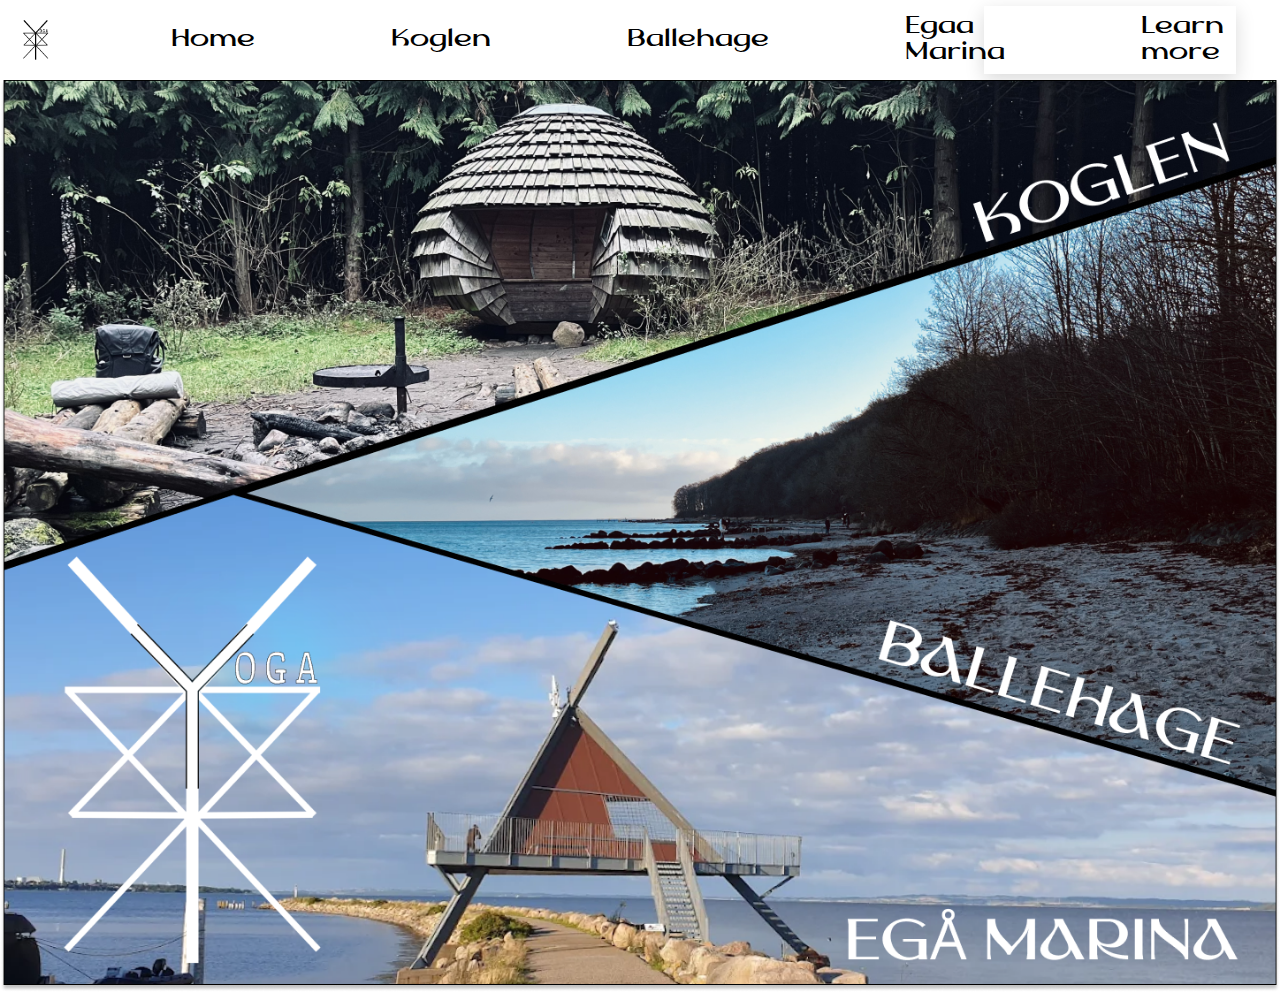
<file: index.html>
<!doctype html>
<html lang="en">
<head>
  <meta charset="utf-8">
  <meta name="viewport" content="width=device-width,initial-scale=1">
  <title>Index</title>
  <link rel="stylesheet" href="style.css">
  <script src="script.js" defer></script>
</head>
<body>
 <header class="top-nav">
   <a class="logo" href="index.html" aria-label="Home">
     <img src="images/Logonav.png" alt="logo icon">
   </a>
     <!-- Hamburger button -->
     <button class="nav-toggle" aria-controls="mainMenu" aria-expanded="false">
       ☰
     </button>
     <!-- Menu -->
    <nav id="mainMenu" class="nav" aria-label="Main navigation" hidden>
      <ul>
         <li><a href="index.html">Home</a></li>
         <li><a href="koglen.html">Koglen</a></li>
         <li><a href="ballehage.html">Ballehage</a></li>
         <li><a href="egaa.html">Egaa Marina</a></li>
         <li><a href="learnmore.html">Learn more</a></li>
      </ul>
    </nav>
 </header>
   
  <main>
      <map name="infographic">
  <area
    shape="poly"
    coords="0,0,430,0,430,0,0,60"  // coordinates for the polygon 1
    href="/"
    alt="/" />
  <area
    shape="poly"
    coords="0,60,430,60,430,285,0,520"  // coordinates for the polygon 2
    href="koglen.html"
    alt="Koglen" />
  <area
    shape="poly"
    coords="70,502,430,305,430,815" // coordinates for the polygon 3
    href="ballehage.html"
    alt="ballehage" />
 <area
    shape="poly"
    coords="0,540,54,510,430,836,430,932,0,932" // coordinates for the polygon 3
    href="egaa.html"
    alt="Egaa" />
</map>



    <img id="mobile-map" usemap="#infographic" src="images/phoneareawithoutnav.png" 
    alt="Home Image" style="width: 100%; height: auto;"> 
 


  <!-- Desktop below -->
    <map name="graphic"> 
  <area
    shape="poly"
    coords="0,0,1440,0,1440,90,0,545"  // coordinates for the polygon 1
    href="koglen.html"
    alt="Koglen" />
  <area
    shape="poly"
    coords="1440,90,1440,810,270,468"  // coordinates for the polygon 2
    href="ballehage.html"
    alt="ballehage" />
  <area
    shape="poly"
    coords="1440,1024,0,1024,0,545,270,468" // coordinates for the polygon 3
    href="egaa.html"
    alt="egaa" />
</map>




    <img id="desktop-map" usemap="#graphic" src="images/home_photo.png" 
    alt="Home Image" style="width: 100%; height: auto;">    
</body>
</html>
</file>
<file: style.css>
*,
*::before,
*::after {
  box-sizing: border-box;
}

html, body {
  margin: 0;
  overflow-x: hidden;
}

img {
  max-width: 100%;
  display: block;
}

.content > * {
  min-width: 0;
}



/* Mobile first */
#desktop-map {
  display: none;
}
#koglenweb {
  display:none;
}

  /*break for phone*/ 

@media screen and (min-width: 431px) {
  #desktop-map {
    display: block;
  }
  #mobile-map {
    display: none;
  }
  .mobile-only {
    display: none;
  }

}

.container {
  display: block;
  flex-direction: column; /*Stack vertically on mobile*/
  gap: 1rem;
  margin: 1rem 0;
  padding: .75rem;
}

/* FONT IMPORTS ===================================================== */

/* normal Dealoras font import */
@font-face {
  font-family: 'Dealoras Normal';
  src: url(/fonts/Dealoras-Regular.ttf) format('truetype');
  font-weight: normal;
    font-style: normal;
    font-display: swap; /* better loading*/
} 

/* normal Kaivalyafont import */
@font-face {
  font-family: 'Kaivalya Normal';
  src: url(/fonts/KaivalyaIkiikocom-0Wy9r.otf) format('opentype');
  font-weight: normal;
    font-style: normal;
    font-display: swap; /* better loading*/
}

/* heavy Kaivalya font import */
@font-face {
  font-family: 'Kaivalya Heavy';
  src: url(/fonts/KaivalyaIkiikocom-0Wy9r.otf) format('opentype');
  font-weight: 600;
    font-style: normal;
    font-display: swap; /* better loading*/
}
/* normal devanagari font import */
@font-face {
  font-family: 'Devanagari Normal';
  src: url(/fonts/AnekLatin-VariableFont_wdth\,wght.ttf) format('truetype');
  font-weight: normal;
    font-style: normal;
    font-display: swap; /* better loading*/
}       
/* italic devanagari font import */
@font-face {
  font-family: 'Devanagari Italic';
  src: url(/fonts/AnekLatin-VariableFont_wdth\,wght.ttf) format('truetype');
  font-weight: normal;
    font-style: italic;
    font-display: swap; /* better loading*/
}   
/* demibold devanagari font import */
@font-face {
  font-family: 'Devanagari Demibold';
  src: url(/fonts/AnekLatin-VariableFont_wdth\,wght.ttf) format('truetype');
  font-weight: 500;
    font-style: normal;
    font-display: swap; /* better loading*/
}   

/* light devanagari font import */
@font-face {
  font-family: 'Devanagari light';
  src: url(/fonts/AnekLatin-VariableFont_wdth\,wght.ttf) format('truetype');
  font-weight: 200;
    font-style: normal;
    font-display: swap; /* better loading*/
}   

/* light italic devanagari font import */
@font-face {
  font-family: 'Devanagari Light Italic';
  src: url(/fonts/DevanagariLightItalic.ttf) format('truetype');
  font-weight: 300;
    font-style: italic;
    font-display: swap; /* better loading*/
}

/* heavy devanagari font import */
@font-face {
  font-family: 'Devanagari Heavy';
  src: url(/fonts/DevanagariHeavy.ttf) format('truetype');
  font-weight: 600;
    font-style: normal;
    font-display: swap; /* better loading*/
}

/* end FONT IMPORTS ===================================================== */

/* MOBILE FIRST STYLES ===================================================== */


/* NAV and HEADER STYLES */

.menu {
  position: fixed;
  inset: 0;                  /* full-screen overlay */
  display: none;
  background: rgba(0,0,0,0.6);
  list-style: none;
  margin: 0;
  padding: 2rem;
  align-items: start;
  justify-content: flex-start;
  z-index: 1000;
}
.menu.open {
  display: flex;
}
.menu > li {
  background: white;
  padding: 1rem;
  margin: 0.5rem 0;
  width: 100%;
  max-width: 360px; /* slide-in panel width */
}
/* ensure the close button is at top */
.menu-close { order: -1; }
.nav ul     {
    list-style: none;
    margin: 0;
    padding: 0;
}

/* hide menu */
.nav {
    display: none;
}

/* on mobile */
.nav.is-open {
    display: block;
    background: #ffffff;
}

.nav-toggle {
    display: inline-block;
}

/* top navigation bar */
.top-nav {
  height: 80px;
  display: flex;
  align-items: center;
  justify-content: space-between;
  padding: 0 1rem;
  background:  #fff;
  
  position: relative;
  z-index: 100;
  
}

.top-nav .logo { text-decoration: none; color: #000; font-weight: 600; }
.logo img {
  height: 40px;    /* change to preferred size on mobile */
  width: auto;
  display: block;
}

/* burger button */
.nav-toggle {
  font-size: 28px;
  line-height: 1;
  background: none;
  border: none;
  padding: 6px;
  cursor: pointer;
}

/* overlay menu */
#mainMenu {
  position: fixed;
  inset: 0;
  display: none;
  background: rgba(0,0,0,0.4);
  z-index: 999;
  align-items: flex-start;
  justify-content: flex-end;
  padding: 1rem;
}

#mainMenu.open {
  display: flex;
}

/* panel inside overlay */
#mainMenu > ul {
  background: white;
  width: 280px;
  max-width: 90%;
  margin: 0;
  padding: 1rem;
  list-style: none;
  box-shadow: 0 6px 18px rgba(0,0,0,0.15);
}

#mainMenu a {
  display: block;
  padding: 0.5rem 0;
  color: #222;
  text-decoration: none;
}

.body-font {
  font-family: 'Devanagari Normal', sans-serif;
  line-height: 1.5;
  margin: 1rem;
  font-size: 16px;
}

.photo {
margin:0;
object-fit:cover;
object-fit: contain;
}

.photo img {
  width: 100%;
  display: block;
}

/* HERO IMAGE STYLES */

.hero img{
  width: 100%;
  height: 190px;  
  display: block;
  object-fit: cover;
  border-radius: 0%;
  
}

.hero figure {
  margin: 0;    
}

.heading1 {
  color: rgb(0, 0, 0); 
  font-family: 'Devanagari Heavy', sans-serif;  
  text-align: center;
  font-size: 30px;
  
}
  
.heading2 {
  color: rgb(128, 76, 76); 
  font-family: 'Devanagari Light', sans-serif;  
  text-align: center;
  font-size: 24px;
}
.heading2egaa {
  color: rgb(134, 164, 183); 
  font-family: 'Devanagari Light', sans-serif;  
  text-align: center;
  font-size: 24px;
}
.heading2balle {
  color: rgb(73, 127, 143); 
  font-family: 'Devanagari Light', sans-serif;  
  text-align: center;
  font-size: 24px;
}
.heading3 {
  color:chocolate ;
}
.heading3egaa {
  color:rgb(148, 189, 202) ;
}.heading3balle {
  color:rgb(34, 160, 185) ;
}

.drawing img {
    width: 70%;
    height: auto;
    display: block !important;
    border-radius: 0%;
    text-align: center;
    object-fit: contain;
    justify-self: center;
}

.pics img {
    width: 30%;
    height: auto;
    display: block;
    border-radius: 0%;
}

.button img {
    width: 30%;
    height: auto;
    display: block;
    border-radius: 0%;
    cursor: pointer;
    text-align: center;
    justify-self: center;
}

.soft-border-btn-koglen {
  background-color: #ffffff;
  color: #0d0d0d;
  font-family: 'Impact, Haettenschweiler', 'Arial Normal', sans-serif;
  letter-spacing: .03em;
  border: 2px solid #9a8582; /* dusty / warm gray */
  border-radius: 8px;
  margin-left: 5rem;
  padding: 0.75rem 1.75rem;
  font-size: 0.95rem;
}
.soft-border-btn-egaa {
  background-color: #ffffff;
  color: #0d0d0d;
  font-family: 'Impact, Haettenschweiler', 'Arial Normal', sans-serif;
  letter-spacing: .03em;
  border: 2px solid #89b6c8; /* dusty / warm gray */
  border-radius: 8px;
  margin-left: 5rem;
  padding: 0.75rem 1.75rem;
  font-size: 0.95rem;
}
.soft-border-btn-balle {
  background-color: #ffffff;
  color: #0d0d0d;
  font-family: 'Impact, Haettenschweiler', 'Arial Normal', sans-serif;
  letter-spacing: .03em;
  border: 2px solid #377f9f; /* dusty / warm gray */
  border-radius: 8px;
  margin-left: 5rem;
  padding: 0.75rem 1.75rem;
  font-size: 0.95rem;
}

.quote {
    font-family: 'Dealoras Normal', sans-serif;
    font-size: 14px;
    font-style: normal;
    padding-left: 0rem;
    margin: 0 auto;
    color: #a77850;
    text-align: center; 
}

.quote-b {
    font-family: 'Dealoras Normal', sans-serif;
    font-size: 14px;
    font-style: normal;
    padding-left: 0rem;
    margin: 0 auto;
    color: rgb(35, 113, 182);
    text-align: center; 
}
.quote-c {
    font-family: 'Dealoras Normal', sans-serif;
    font-size: 14px;
    font-style: normal;
    padding-left: 0rem;
    margin: 0 auto;
    color: rgb(139, 172, 209);
    text-align: center; 
}


.painting {
  font-family: 'Devanagari Light', sans-serif;
  font-size: 13px;
  text-align: center;
  font-style: normal;
  padding-left: 0rem;
  margin: 0 auto;
  color: rgb(56, 132, 199);
 
}

.small-font-koglen{
  font-family: 'Devanagari Light', sans-serif;
  font-size: 16px;
  text-align: center;
  font-style: normal;
  padding-left: 1rem;
  margin: 1rem;
  color: rgb(176, 162, 128);

.small-font-baken {
  
  font-family: 'Devanagari Light', sans-serif;
  font-size: 16px;
  text-align: center;
  font-style: normal;
  padding-left: 1rem;
  margin: 1rem;
  color: rgb(146, 168, 164);
}
 
.small-font-ballehage {
  
  font-family: 'Devanagari Light', sans-serif;
  font-size: 16px;
  text-align: center;
  font-style: normal;
  padding-left: 1rem;
  margin: 1rem;
  color: rgb(106, 173, 196) ;
}

}

.apostrophe {
    font-family: 'Dealoras Normal', sans-serif;
    font-size: 50px;
    font-style: normal;
    color: chocolate; 
}
 
.apostrophe-b {
    font-family: 'Dealoras Normal', sans-serif;
    font-size: 50px;
    font-style: normal;
    color: rgb(68, 161, 242); 
}
.apostrophe-c {
    font-family: 'Dealoras Normal', sans-serif;
    font-size: 50px;
    font-style: normal;
    color: rgb(151, 207, 255); 
}


.footer {
  background: #444444;
  color: white;
  text-align: center;
  padding: 1rem;
  font-family: 'Devanagari Normal', sans-serif;
    font-size: 12px;
}

.footer-font {
    font-family: 'Kaivalya Normal', sans-serif;
    font-size: 12px;
}

.footer a,
.footer a:link,
.footer a:visited {
  color: #ffffff;         /* light color for links */
  
}

.footer a:hover,
.footer a:focus {
  color: #ffffff;           /* slightly darker on hover/focus */
  text-decoration: underline; /* optional */
}
/* Header */
.fire-header {
  padding: 2rem 3rem 1rem;
}

.fire-header h1 {
  text-transform: uppercase;
  letter-spacing: 0.1em;
  font-size: 1rem;
}

/* Sections */
.fire-section {
  padding: 3rem;
  display: block;
}

/* Backgrounds */
.fire-section.light {
  background-color: #fbf1e6;
}

.fire-section.medium {
  background-color: #f1d7bd;
}

.fire-section.dark {
  background-color: #e8bf9c;
}

/* RESPONSIVE FOR DESKTOP! ====================================================== */


@media screen and (min-width: 768px) {

/* certain elements completely hidden on small screens,
   use .desktop-only on those elements (tool) */
  .desktop-only {
  display: none;
  }
   .content {
    display: grid;
    grid-template-columns: 1fr 2.5fr 1.5fr;
    grid-template-areas:
    "weather1 text1    image1"
    "facts1   text1    quote1"
    "photo1   yoga1    drawing1";
    gap: 3rem;
    margin: 0 auto;
    padding: 0%;
  }

 /* column helpers (use on elements to set which column) */
  .col-1 { grid-column: 1; }
  .col-2 { grid-column: 2; }
  .col-3 { grid-column: 3; }

  .weather1 { 
    grid-area: weather1;
    padding-top: 1px;
   padding-left: 0px;
    grid-template-columns: 1fr; }
  .text1    { grid-area: text1; }
  .facts1   { grid-area: facts1; }
  .but1     { grid-area: but1; grid-template-columns: auto;}
  .yoga1    { grid-area: yoga1; }
  .photo1   { grid-area: photo1; }
  .quote1   { grid-area: quote1; }
  .image1   { grid-area: image1; }
  .drawing1 { grid-area: drawing1; }

  .hero {
    flex-direction: row;
    align-items: center;
  }
  .hero img {
    width: 100%;
    height: 700px;
    flex: 3;
    border-radius: 0%;
  }
  .heading1 {
    color: rgb(5, 5, 5);
    font-family: 'Devanagari Heavy', sans-serif;
    font-size: 60px;
    text-align: center; 
    letter-spacing: 1px;
  }
   .heading2 {
    color: rgb(5, 5, 5);
    font-family: 'Devanagari Normal', sans-serif;
    font-size: 40px; 
    text-align: center;
    padding-left: 20%;
    padding-right: 20%;
   }
 .heading2balle {
    color: rgb(53, 122, 178);
    font-family: 'Devanagari Normal', sans-serif;
    font-size: 40px; 
    text-align: center;
    padding-left: 20%;
    padding-right: 20%;
 }
  .heading2egaa {
    color: rgb(139, 182, 194);
    font-family: 'Devanagari Normal', sans-serif;
    font-size: 40px; 
    text-align: center;
    padding-left: 20%;
    padding-right: 20%;
}
.soft-border-btn-koglen {
  background-color: #ffffff;
  color: #0d0d0d;
  font-family: 'Impact, Haettenschweiler', 'Arial Normal', sans-serif;
  letter-spacing: .05em;
  border: 2px solid #9a8582; /* dusty rose / warm gray */
  border-radius: 10px;

  padding: 0.75rem 1.75rem;
  font-size: 0.95rem;
  

  cursor: pointer;
  transition: background-color 0.2s ease,
              color 0.2s ease,
              border-color 0.2s ease;

}
.soft-border-btn-egaa {
  background-color: #ffffff;
  color: #000000;

  border: 2px solid #91c2d5; /* dusty / warm gray */
  border-radius: 10x;

  padding: 0.75rem 1.75rem;
  font-size: 1rem;
  font-family: Impact, Haettenschweiler, 'Arial Normal', sans-serif;
  letter-spacing: .05em;

  cursor: pointer;
  transition: background-color 0.2s ease,
              color 0.2s ease,
              border-color 0.2s ease;

}
.soft-border-btn-balle {
  background-color: #ffffff;
  color: #000000;

  border: 2px solid #578394; /* dusty rose / warm gray */
  border-radius: 10px;

  padding: 0.75rem 1.75rem;
  font-size: 0.95rem;
  font-family: Impact, Haettenschweiler, 'Arial Normal', sans-serif;
  letter-spacing: .05em;

  cursor: pointer;
  transition: background-color 0.2s ease,
              color 0.2s ease,
              border-color 0.2s ease;

}
  .btn-pair {
    
    align-items:center;      
    flex-wrap: nowrap;
    width: 70%;
    height: auto;
    object-fit: cover;
    gap: 1rem;
    flex-direction: row;
  
  }
  .but1 .button-link {
    display: inline-block;
  }
.small-font-baken {
  font-family: 'Devanagari Light', sans-serif;
  font-size: 17px;
  text-align: center;
  font-style: normal;
  padding-left: 1rem;
  margin: 1rem;
  color: rgb(146, 168, 164);
}

.small-font-balle {
  
  font-family: 'Devanagari Light', sans-serif;
  font-size: 17px;
  text-align: center;
  font-style: normal;
  padding-left: 1rem;
  margin: 1rem;
  color: rgb(82, 142, 201);
}

.small-font-koglen {
  
  font-family: 'Devanagari Light', sans-serif;
  font-size: 17px;
  text-align: center;
  font-style: normal;
  padding-left: 1rem;
  margin: 1rem;
  color: rgb(142, 128, 85);
}

 .btn-pair img{ 
  width: 60%; height: auto; display: block;}

  .quote {
    color: #a77850;
    text-align: center;       /* adjust width so it doesn't occupy whole row */
    align-self: flex-start; /* keep it aligned to the top of the header/row */
    padding-bottom: 1%;
    padding-top: 1%;
    line-height: 33px;
    font-size: 36px;
    font-family: 'Dealoras Normal', sans-serif;
  }

  .quote-b {
    text-align: center;      /* align text inside the box to the right */
    align-self: flex-start; /* keep it aligned to the top of the header/row */
    padding-bottom: 1%;
    padding-top: 1%;
    line-height: 33px;
    font-size: 36px;
    color: rgb(56, 132, 199);
    font-family: 'Dealoras Normal', sans-serif;
  }
.quote-c {
    text-align: center;      /* align text inside the box to the right */
    align-self: flex-start; /* keep it aligned to the top of the header/row */
    padding-bottom: 1%;
    padding-top: 2%;
    line-height: 33px;
    font-size: 36px;
    color: rgb(127, 159, 186);
    font-family: 'Dealoras Normal', sans-serif;
}

  /* NAVIGATION STYLES FOR DESKTOP */

  .top-nav {
    display: flex;
    align-items: center;
    gap: 1rem;
    background: transparent;
    padding: 0 1rem;
    height: 80px;
  }

  .top-nav .logo {
    margin-right: 1rem;
    z-index: 120;
  }
  
    /* show the nav (override mobile/hidden overlay) */
  .nav,
  #mainMenu,
  #mainMenu[hidden] {
    display: block !important;
    position: static !important;
    inset: auto !important;
    background: transparent !important;
    padding: 0 !important;
    width: auto !important;
  }

  /* horizontal list */
  #mainMenu > ul {
    display: flex;
    flex-direction: row;   /* responsive nav bar for desktop */ 
    gap: 7rem;
    margin: 0;
    font-family: Kaivalya Heavy;
    font-size: 24px;
    background: transparent;
    padding: 0;
    list-style: none;
    align-items: center;
    justify-content: flex-end;
  }

  #mainMenu > ul > { margin: 0; background: transparent; }

  #mainMenu a {
    display: inline-block;
    padding: 0.5rem 0.75rem;
    color: inherit;
    background: transparent;
    text-decoration: none;
  }
  .nav-toggle {
      display: none;
  } 

.body-font {
  font-family: 'Devanagari Normal', sans-serif;
  line-height: 1.5;
  margin: 0;
  font-size: 18px;
}

.footer-font {
    font-family: 'Kaivalya Normal', sans-serif;
    font-size: 20px;
} 
  .footer {
    font-size: 24px;
    font-family: 'Devanagari Normal', sans-serif;
    align-items: center;
    display: flex;
    gap: 16rem;
  }

.pics img {
   width: 100%;
    height: auto;
    max-height: 350px;   /* height on desktop */
    object-fit: contain;   /* contain to show whole image */
    display: block;
}
.drawing img {width: 80%; height: auto; display: block; overflow: auto;}
.button img { width: 140px; max-width: 33%; height: auto; display: block; overflow: auto; }

/* Learn more ========================================================*/ 
/* Root wrapper */
.fire {
  width: 100%;
  color: #1f1f1f;
  font-family: serif;
}

/* Header */
.fire-header {
  padding: 2rem 3rem 1rem;
}

.fire-header h1 {
  text-transform: uppercase;
  letter-spacing: 0.1em;
  font-size: 1.8rem;
}

/* Sections */
.fire-section {
  padding: 3rem;
  display: block;
}

/* Backgrounds */
.fire-section.light {
  background-color: #fbf1e6;
}

.fire-section.medium {
  background-color: #f1d7bd;
}

.fire-section.dark {
  background-color: #e8bf9c;
}

/* Section titles */
.fire-section h2 {
  font-size: 1.1rem;
  margin-bottom: 2rem;
  font-weight: normal;
}

/* Grid */
.fire-grid {
  display: grid;
  grid-template-columns: repeat(3, 1fr);
  gap: 3rem;
}

/* Cards & books */
.fire-card,
.fire-book {
  text-align: center;
}

/* Media */
.fire figure {
  margin: 0;
}

.fire img {
  max-width: 100%;
  border: 1px solid #2b2b2b;
  padding: 0.5rem;
  background: transparent;
}

/* Captions */
.fire figcaption {
  margin-top: 0.75rem;
  font-size: 0.85rem;
}

/* Placeholders */
.fire .placeholder {
  border: 1px solid #2b2b2b;
  min-height: 220px;
  display: flex;
  align-items: center;
  justify-content: center;
}

.fire .placeholder p {
  text-transform: uppercase;
  letter-spacing: 0.08em;
  font-size: 0.8rem;
}

}
</file>
